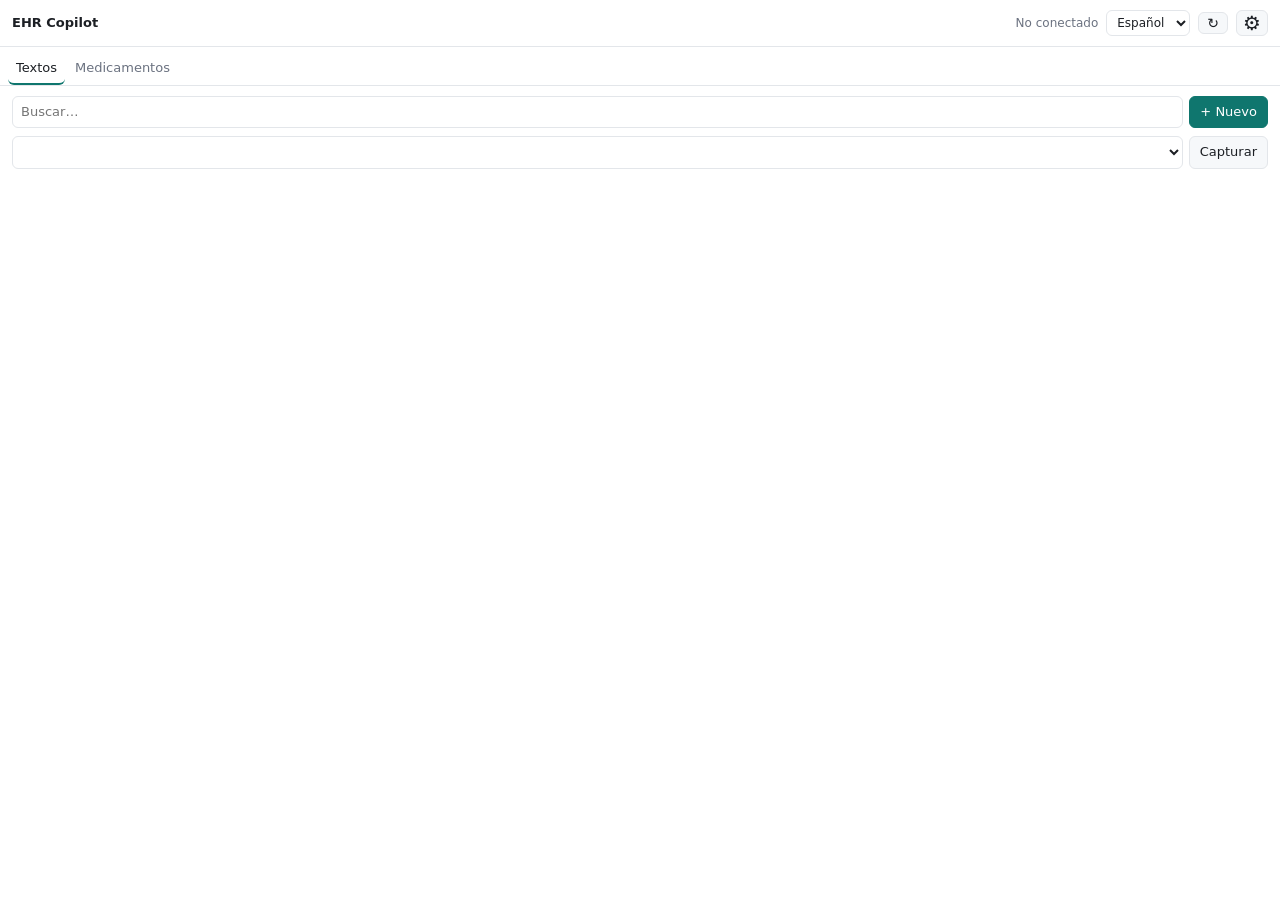
<file: sidepanel/index.html>
<!doctype html>
<html lang="es">
<head>
  <meta charset="utf-8">
  <meta name="viewport" content="width=device-width, initial-scale=1">
  <title>EHR Copilot</title>
  <link rel="stylesheet" href="style.css">
</head>
<body>
  <header>
    <strong>EHR Copilot</strong>
    <span class="row-end">
      <span id="status" class="status" data-i18n="disconnected">No conectado</span>
      <select id="locale" class="locale-select" data-i18n-title="language" data-i18n-aria="language">
        <option value="es">Español</option>
        <option value="en">English</option>
        <option value="fr">Français</option>
      </select>
      <button id="refresh" data-i18n-title="reconnect" data-i18n-aria="reconnect">↻</button>
      <button id="settings" data-i18n-title="settings" data-i18n-aria="settings">⚙</button>
    </span>
  </header>

  <nav id="tabs">
    <button data-tab="indicaciones" class="active" data-i18n="texts">Textos</button>
    <button data-tab="medicamentos" data-i18n="medications">Medicamentos</button>
  </nav>

  <main>
    <section id="lib">
      <div class="row">
        <input id="search" type="search" data-i18n-placeholder="search" placeholder="Buscar…">
        <button id="new" class="primary" data-i18n="new">+ Nuevo</button>
      </div>
      <div id="capture" class="row" hidden>
        <select id="cap-field"></select>
        <button id="cap-one" data-i18n="capture">Capturar</button>
        <button id="cap-meds" hidden data-i18n="importPrescription">Importar de la receta</button>
      </div>
      <div id="tagbar" class="tags" hidden></div>
      <ul id="list"></ul>
    </section>

    <form id="editor" hidden></form>

    <section id="ajustes" hidden>
      <p class="hint" data-i18n="localData">Tus datos viven solo en este navegador. Exporta un respaldo de vez en cuando.</p>
      <p class="hint" data-i18n="localMappings">Los perfiles de mapeo de las fichas también se guardan localmente en este navegador.</p>
      <h3 data-i18n="profiles">Perfiles de ficha</h3>
      <div id="mapping-list"></div>
      <button id="start-mapping" type="button" data-i18n="mapActive">+ Mapear ficha activa</button>
      <form id="mapping-editor" hidden></form>
      <div class="row">
        <button id="s-export" data-i18n="exportJson">Exportar JSON</button>
        <button id="s-import" data-i18n="importJson">Importar JSON</button>
        <input id="s-file" type="file" accept="application/json" hidden>
      </div>
    </section>
  </main>

  <div id="toast" role="status"></div>
  <script type="module" src="panel.js"></script>
</body>
</html>
</file>
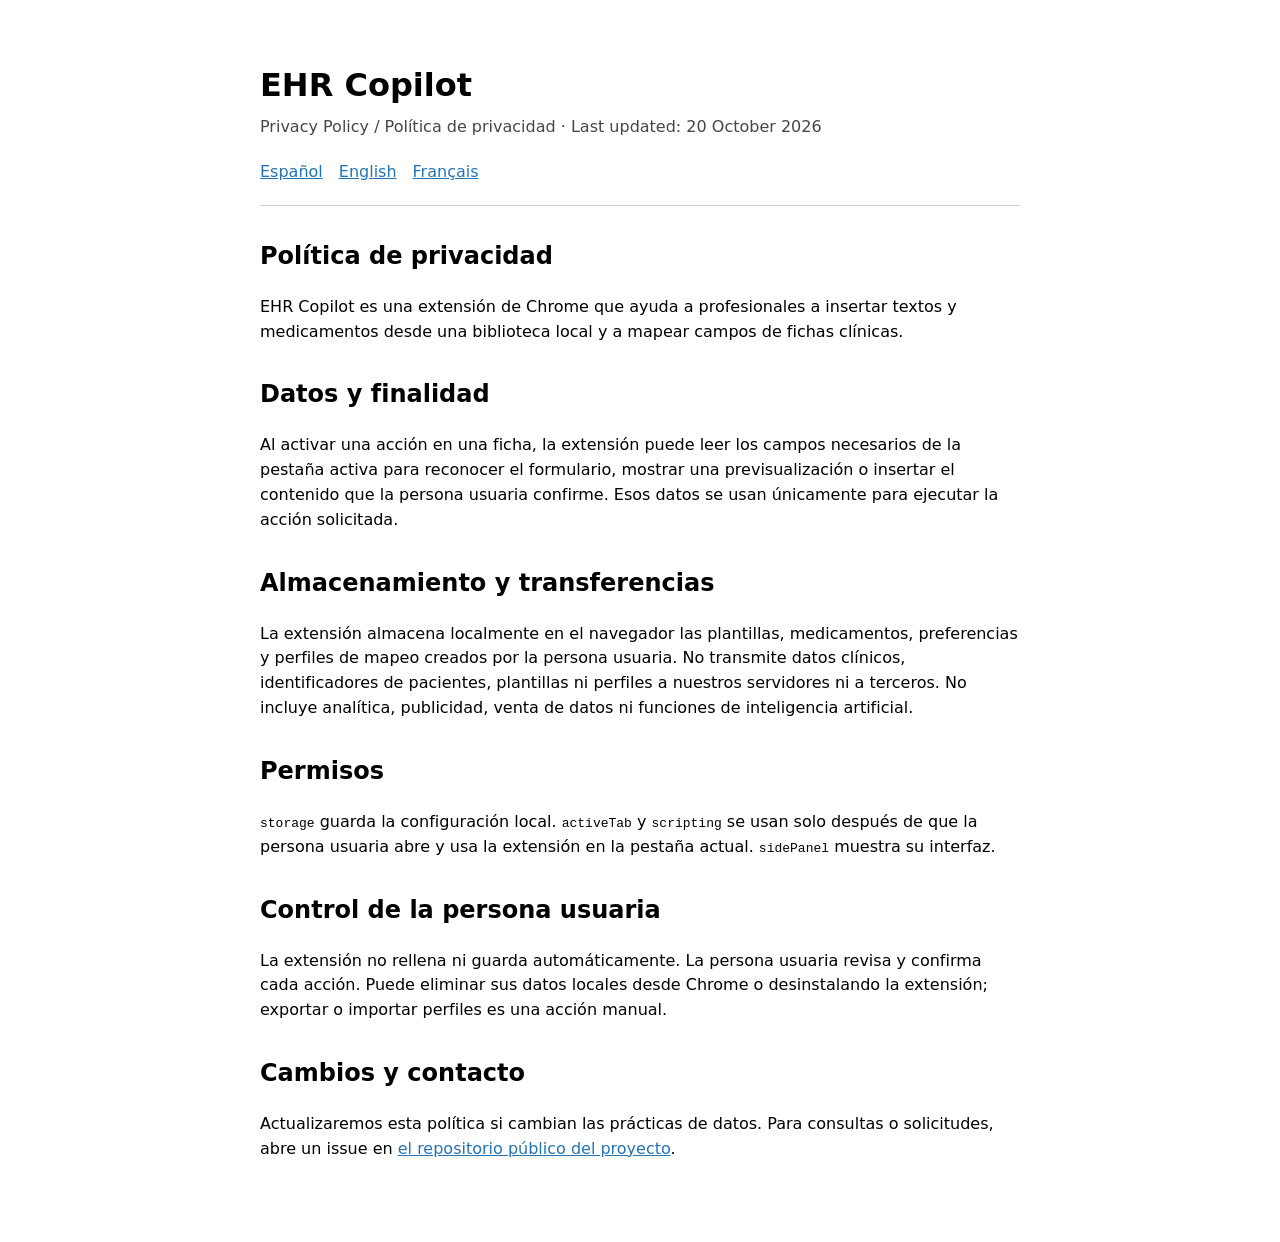
<file: docs/privacy.html>
<!doctype html>
<html lang="es">
<head>
  <meta charset="utf-8">
  <meta name="viewport" content="width=device-width, initial-scale=1">
  <title>EHR Copilot · Privacy Policy</title>
  <style>
    :root { color-scheme: light dark; font-family: system-ui, -apple-system, BlinkMacSystemFont, "Segoe UI", sans-serif; line-height: 1.55; }
    body { max-width: 760px; margin: 0 auto; padding: 40px 24px 64px; }
    header { border-bottom: 1px solid #8886; margin-bottom: 32px; }
    h1 { margin-bottom: 0; } h2 { margin-top: 2rem; }
    .updated { opacity: .72; margin-top: .25rem; }
    nav { display: flex; gap: 1rem; flex-wrap: wrap; margin: 1.25rem 0; }
    a { color: #2374b6; } @media (prefers-color-scheme: dark) { a { color: #73bdf5; } }
    section { display: none; } section:target { display: block; }
    #es { display: block; } body:has(section:target) #es { display: none; }
  </style>
</head>
<body>
  <header>
    <h1>EHR Copilot</h1>
    <p class="updated">Privacy Policy / Política de privacidad · Last updated: 20 October 2026</p>
    <nav aria-label="Language"><a href="#es">Español</a><a href="#en">English</a><a href="#fr">Français</a></nav>
  </header>

  <section id="es">
    <h2>Política de privacidad</h2>
    <p>EHR Copilot es una extensión de Chrome que ayuda a profesionales a insertar textos y medicamentos desde una biblioteca local y a mapear campos de fichas clínicas.</p>
    <h2>Datos y finalidad</h2>
    <p>Al activar una acción en una ficha, la extensión puede leer los campos necesarios de la pestaña activa para reconocer el formulario, mostrar una previsualización o insertar el contenido que la persona usuaria confirme. Esos datos se usan únicamente para ejecutar la acción solicitada.</p>
    <h2>Almacenamiento y transferencias</h2>
    <p>La extensión almacena localmente en el navegador las plantillas, medicamentos, preferencias y perfiles de mapeo creados por la persona usuaria. No transmite datos clínicos, identificadores de pacientes, plantillas ni perfiles a nuestros servidores ni a terceros. No incluye analítica, publicidad, venta de datos ni funciones de inteligencia artificial.</p>
    <h2>Permisos</h2>
    <p><code>storage</code> guarda la configuración local. <code>activeTab</code> y <code>scripting</code> se usan solo después de que la persona usuaria abre y usa la extensión en la pestaña actual. <code>sidePanel</code> muestra su interfaz.</p>
    <h2>Control de la persona usuaria</h2>
    <p>La extensión no rellena ni guarda automáticamente. La persona usuaria revisa y confirma cada acción. Puede eliminar sus datos locales desde Chrome o desinstalando la extensión; exportar o importar perfiles es una acción manual.</p>
    <h2>Cambios y contacto</h2>
    <p>Actualizaremos esta política si cambian las prácticas de datos. Para consultas o solicitudes, abre un issue en <a href="https://github.com/natiriquelmeg/ehr-copilot/issues">el repositorio público del proyecto</a>.</p>
  </section>

  <section id="en">
    <h2>Privacy Policy</h2>
    <p>EHR Copilot is a Chrome extension that helps professionals insert text and medications from a local library and map fields in clinical records.</p>
    <h2>Data and purpose</h2>
    <p>When a user triggers an action in a record, the extension may read the necessary fields in the active tab to recognize the form, show a preview, or insert content the user confirms. This data is used only to perform the requested action.</p>
    <h2>Storage and transfers</h2>
    <p>The extension stores user-created templates, medications, preferences, and mapping profiles locally in the browser. It does not transmit clinical data, patient identifiers, templates, or profiles to our servers or third parties. It includes no analytics, advertising, data sale, or artificial-intelligence features.</p>
    <h2>Permissions</h2>
    <p><code>storage</code> saves local settings. <code>activeTab</code> and <code>scripting</code> are used only after the user opens and uses the extension in the current tab. <code>sidePanel</code> displays its interface.</p>
    <h2>User control</h2>
    <p>The extension does not fill or save automatically. The user reviews and confirms every action. Local data can be removed through Chrome or by uninstalling the extension; profile export and import are manual actions.</p>
    <h2>Changes and contact</h2>
    <p>We will update this policy if our data practices change. For questions or requests, open an issue in <a href="https://github.com/natiriquelmeg/ehr-copilot/issues">the project’s public repository</a>.</p>
  </section>

  <section id="fr">
    <h2>Politique de confidentialité</h2>
    <p>EHR Copilot est une extension Chrome qui aide les professionnels à insérer des textes et des médicaments depuis une bibliothèque locale et à associer des champs de dossiers cliniques.</p>
    <h2>Données et finalité</h2>
    <p>Lorsqu’une personne déclenche une action dans un dossier, l’extension peut lire les champs nécessaires de l’onglet actif pour reconnaître le formulaire, afficher un aperçu ou insérer le contenu confirmé. Ces données servent uniquement à exécuter l’action demandée.</p>
    <h2>Stockage et transferts</h2>
    <p>L’extension stocke localement dans le navigateur les modèles, médicaments, préférences et profils d’association créés par l’utilisateur. Elle ne transmet aucune donnée clinique, aucun identifiant de patient, modèle ou profil à nos serveurs ou à des tiers. Elle ne comprend ni analytique, ni publicité, ni vente de données, ni fonctionnalités d’intelligence artificielle.</p>
    <h2>Autorisations</h2>
    <p><code>storage</code> enregistre les réglages locaux. <code>activeTab</code> et <code>scripting</code> ne sont utilisés qu’après l’ouverture et l’utilisation de l’extension dans l’onglet actuel. <code>sidePanel</code> affiche son interface.</p>
    <h2>Contrôle de l’utilisateur</h2>
    <p>L’extension ne remplit ni n’enregistre automatiquement. L’utilisateur vérifie et confirme chaque action. Les données locales peuvent être supprimées via Chrome ou en désinstallant l’extension ; l’exportation et l’importation de profils sont manuels.</p>
    <h2>Modifications et contact</h2>
    <p>Cette politique sera mise à jour en cas de changement de nos pratiques. Pour toute question, ouvrez une issue dans <a href="https://github.com/natiriquelmeg/ehr-copilot/issues">le dépôt public du projet</a>.</p>
  </section>
</body>
</html>
</file>
<file: sidepanel/style.css>
:root {
  --bg: #fff; --fg: #1c1f24; --muted: #6b7280; --line: #e3e6ea;
  --accent: #0f766e; --accent-fg: #fff; --card: #f6f8fa; --warn: #b45309;
}
@media (prefers-color-scheme: dark) {
  :root { --bg: #14171a; --fg: #e8eaed; --muted: #9aa0a6; --line: #2c3136; --accent: #2dd4bf; --accent-fg: #06201d; --card: #1c2024; --warn: #fbbf24; }
}
* { box-sizing: border-box; }
body { margin: 0; font: 13px/1.4 system-ui, sans-serif; background: var(--bg); color: var(--fg); }
header { display: flex; justify-content: space-between; align-items: center; padding: 10px 12px; border-bottom: 1px solid var(--line); }
.row-end { display: flex; align-items: center; gap: 8px; }
.locale-select { width: auto; min-width: 82px; padding: 4px 6px; font-size: 12px; }
#refresh { padding: 2px 8px; font-size: 14px; line-height: 1.2; }
#refresh.spin { opacity: .5; }
#settings { min-width: 32px; padding: 2px 6px; font-size: 20px; line-height: 1; }
.status { font-size: 12px; color: var(--muted); }
.status.ok { color: var(--accent); }
nav { display: flex; flex-wrap: wrap; gap: 0 2px; padding: 6px 8px 0; border-bottom: 1px solid var(--line); }
nav button { border: 0; background: none; color: var(--muted); padding: 6px 8px; cursor: pointer; border-bottom: 2px solid transparent; white-space: nowrap; }
nav button.active { color: var(--fg); border-bottom-color: var(--accent); }
main { padding: 10px 12px 60px; }
.row { display: flex; gap: 6px; margin-bottom: 8px; }
.row > input { flex: 1; }
input, textarea, select, button { font: inherit; color: inherit; }
input, textarea, select { width: 100%; padding: 6px 8px; border: 1px solid var(--line); border-radius: 6px; background: var(--bg); }
label { display: block; margin-bottom: 8px; color: var(--muted); font-size: 12px; }
label > input, label > textarea, label > select { margin-top: 3px; color: var(--fg); }
button { padding: 6px 10px; border: 1px solid var(--line); border-radius: 6px; background: var(--card); cursor: pointer; }
button.primary { background: var(--accent); color: var(--accent-fg); border-color: var(--accent); }
ul { list-style: none; margin: 0; padding: 0; }
li { padding: 8px; border: 1px solid var(--line); border-radius: 8px; margin-bottom: 6px; background: var(--card); }
.title-row { display: flex; align-items: center; justify-content: space-between; gap: 8px; margin-bottom: 2px; }
li h4 { margin: 0; font-size: 13px; }
.chip { flex: none; padding: 1px 8px; border-radius: 999px; font-size: 11px; color: var(--accent); border: 1px solid var(--accent); white-space: nowrap; }
li p { margin: 0 0 6px; color: var(--muted); display: -webkit-box; -webkit-line-clamp: 2; -webkit-box-orient: vertical; overflow: hidden; }
li .actions { display: flex; gap: 4px; flex-wrap: wrap; }
li .actions button { padding: 3px 8px; font-size: 12px; }
.grid { display: grid; grid-template-columns: 1fr 1fr; gap: 6px; }
.hint { color: var(--muted); font-size: 12px; }
.mapping { padding: 8px; margin-bottom: 8px; border: 1px solid var(--line); border-radius: 8px; background: var(--card); }
.mapping p { margin: 2px 0 6px; overflow-wrap: anywhere; }
.mapping button { float: right; margin-top: -2px; }
#mapping-editor { margin-top: 12px; padding: 10px; border: 1px solid var(--accent); border-radius: 8px; }
.mapping-field { display: grid; grid-template-columns: 1fr auto; gap: 6px; align-items: center; margin-bottom: 6px; }
.mapping-field input { min-width: 0; }
.mapping-field button { white-space: nowrap; }
.empty { color: var(--muted); text-align: center; padding: 24px 0; }
hr { border: 0; border-top: 1px solid var(--line); margin: 14px 0; }
#toast { position: fixed; left: 12px; right: 12px; bottom: 12px; padding: 8px 10px; border-radius: 8px; background: var(--fg); color: var(--bg); opacity: 0; pointer-events: none; transition: opacity .2s; }
#toast.show { opacity: 1; }
#toast.warn { background: var(--warn); color: #fff; }

.tags { display: flex; flex-wrap: wrap; gap: 4px; margin-bottom: 8px; }
li .tags { margin-bottom: 6px; }
.tag { padding: 1px 8px; border-radius: 999px; font-size: 11px; background: none; color: var(--muted); }
.tag.on { background: var(--accent); color: var(--accent-fg); border-color: var(--accent); }
</file>
